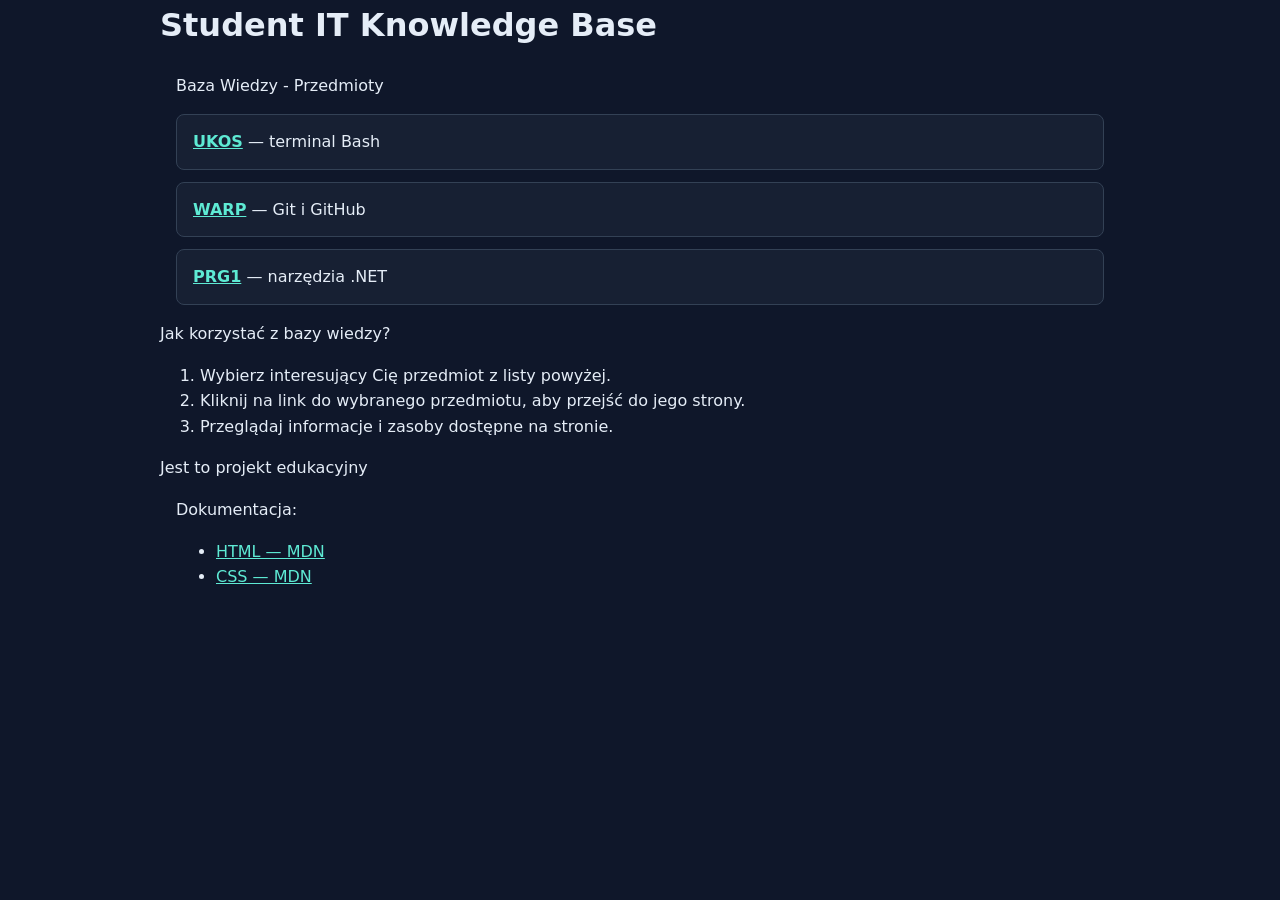
<file: index.html>
<link rel="stylesheet" href="styles.css">

<!doctype html>
<html lang="pl">
<head>
  <meta charset="utf-8">
  <meta name="viewport" content="width=device-width, initial-scale=1">
  <title>Student IT Knowledge Base</title>
</head>
<body>
  <header>
    <h1>Student IT Knowledge Base</h1>
  </header>
</body>
</html>


<main>
<header>
  <p>Baza Wiedzy - Przedmioty</p>
  <nav aria-label="Główna nawigacja">
    <ul class="topic-list">
  <li><strong><a href="pages/bash.html">UKOS</a></strong> — terminal Bash</li>
  <li><strong><a href="pages/git.html">WARP</a></strong> — Git i GitHub</li>
  <li><strong><a href="pages/dotnet-cli.html">PRG1</a></strong> — narzędzia .NET</li>
</ul>
  </nav>
</header>
</main>

<section>
  <p>Jak korzystać z bazy wiedzy?</p>
  <body>
    <ol>
      <li>Wybierz interesujący Cię przedmiot z listy powyżej.</li>
      <li>Kliknij na link do wybranego przedmiotu, aby przejść do jego strony.</li>
      <li>Przeglądaj informacje i zasoby dostępne na stronie.</li>
    </ol>
  </section>    

  <footer>
    <p>Jest to projekt edukacyjny</p>
    </footer>

    <main class="documentation">
    <p>Dokumentacja:</p>
  <ul>
    <li><a href="https://developer.mozilla.org/en-US/docs/Web/HTML">HTML — MDN</a></li>
    <li><a href="https://developer.mozilla.org/en-US/docs/Web/CSS">CSS — MDN</a></li>
  </ul>
</section>
</main>
</file>
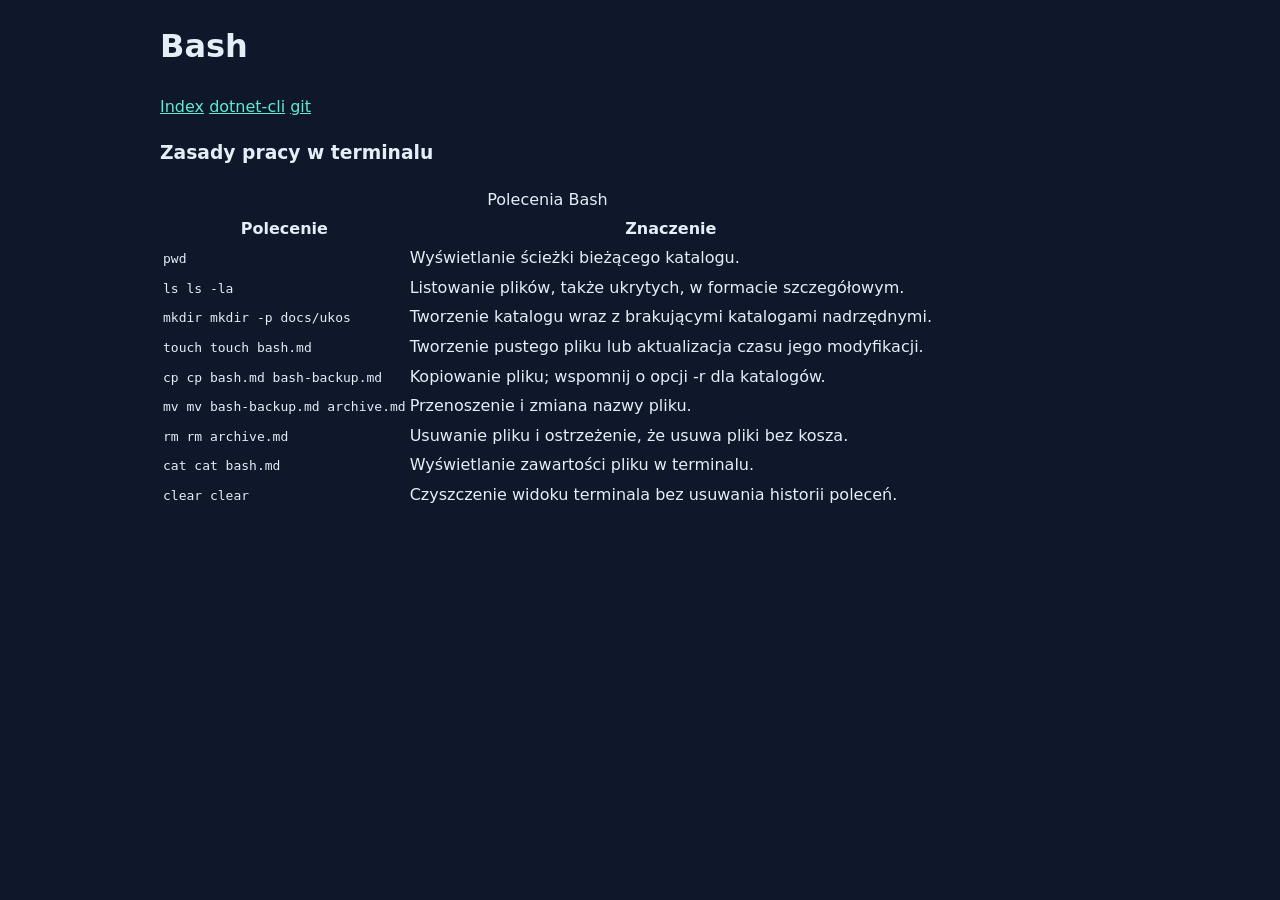
<file: pages/bash.html>
<!DOCTYPE html>
<html lang="en">
<head>
    <meta charset="UTF-8">
    <meta name="viewport" content="width=device-width, initial-scale=1.0">
    <link rel="stylesheet" href="../styles.css">
    <title>Document</title>
</head>
<body>
    <header>
            <h1>Bash</h1>
        <nav>
            <a href="../index.html">Index</a>
            <a href="dotnet-cli.html">dotnet-cli</a>
            <a href="git.html">git</a>
        </nav>    
    </header>
    <main>
        <h3>Zasady pracy w terminalu</h3>
    <table>
        <caption>Polecenia Bash</caption>
        <thead>
            <tr><th>Polecenie</th><th>Znaczenie</th></tr>
        </thead>
        <tbody>
            <tr><td><code>pwd</code></td><td>Wyświetlanie ścieżki bieżącego katalogu.</td></tr>
            <tr><td><code>ls	ls -la</code></td><td>Listowanie plików, także ukrytych, w formacie szczegółowym.</td></tr>
            <tr><td><code>mkdir	mkdir -p docs/ukos</code></td><td>Tworzenie katalogu wraz z brakującymi katalogami nadrzędnymi.</td></tr>
            <tr><td><code>touch	touch bash.md</code></td><td>Tworzenie pustego pliku lub aktualizacja czasu jego modyfikacji.</td></tr>
            <tr><td><code>cp	cp bash.md bash-backup.md</code></td><td>Kopiowanie pliku; wspomnij o opcji -r dla katalogów.</td></tr>
            <tr><td><code>mv	mv bash-backup.md archive.md</code></td><td>Przenoszenie i zmiana nazwy pliku.</td></tr>
            <tr><td><code>rm	rm archive.md</code></td><td>Usuwanie pliku i ostrzeżenie, że usuwa pliki bez kosza.</td></tr>
            <tr><td><code>cat	cat bash.md</code></td><td>Wyświetlanie zawartości pliku w terminalu.</td></tr>
            <tr><td><code>clear	clear</code></td><td>Czyszczenie widoku terminala bez usuwania historii poleceń.</td></tr>

        </tbody>
    </table>
    </main>
    
    <footer>
        <a href="/docs/ukos/bash.md"></a>
        <a href="https://www.gnu.org/software/bash/manual/"></a>
    </footer>
</body>
</html>
</file>
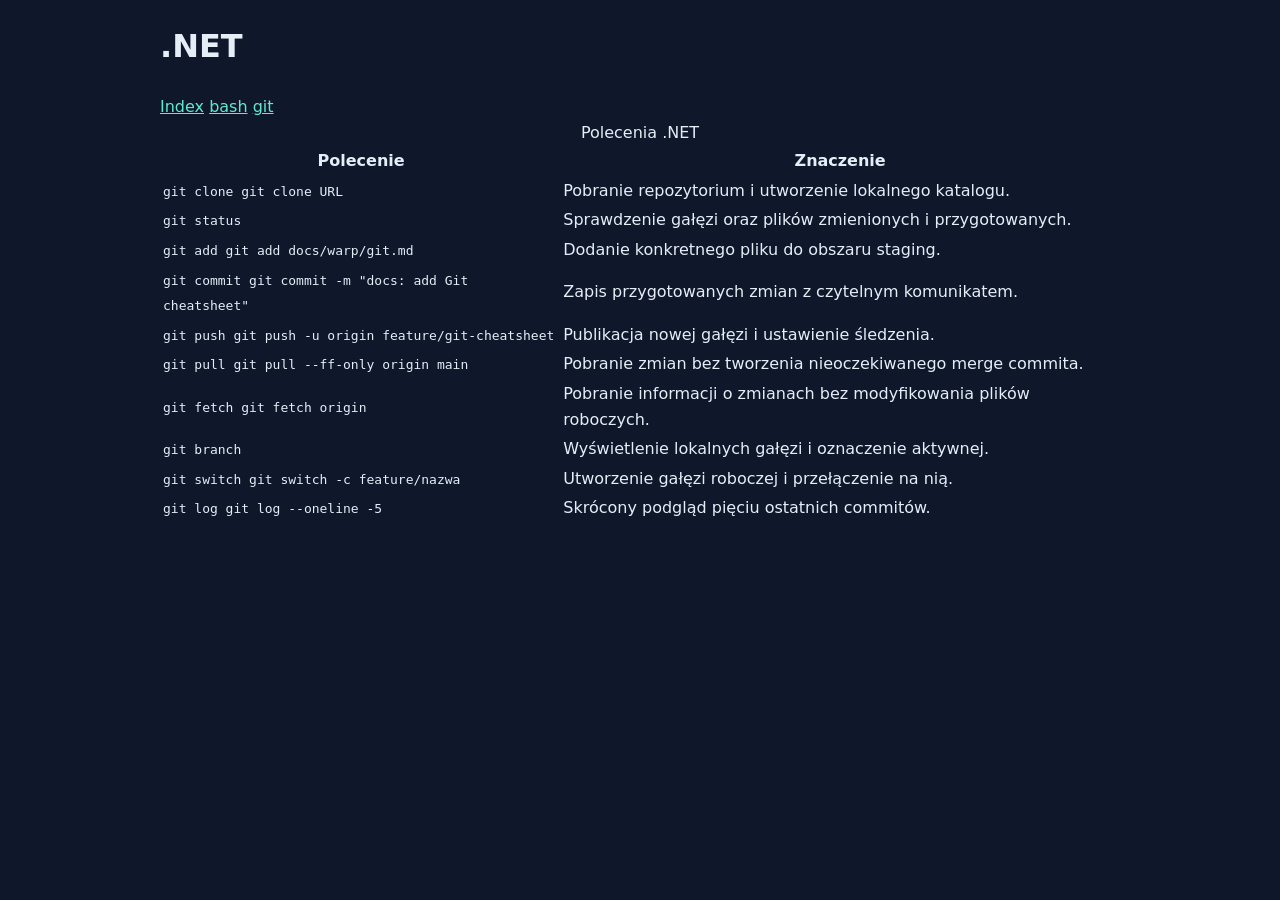
<file: pages/dotnet-cli.html>
<!DOCTYPE html>
<html lang="en">
<head>
    <meta charset="UTF-8">
    <meta name="viewport" content="width=device-width, initial-scale=1.0">
    <link rel="stylesheet" href="../styles.css">
    <title>Document</title>
</head>
<body>
    <header>
            <h1>.NET</h1>
        <nav>
            <a href="../index.html">Index</a>
            <a href="bash.html">bash</a>
            <a href="git.html">git</a>
        </nav>    
    </header>
    <main>
    <table>
        <caption>Polecenia .NET</caption>
        <thead>
            <tr><th>Polecenie</th><th>Znaczenie</th></tr>
        </thead>
        <tbody>
            <tr><td><code>git clone	git clone URL</code></td><td>Pobranie repozytorium i utworzenie lokalnego katalogu.</td></tr>
            <tr><td><code>git status</code></td><td>Sprawdzenie gałęzi oraz plików zmienionych i przygotowanych.</td></tr>
            <tr><td><code>git add	git add docs/warp/git.md</code></td><td>Dodanie konkretnego pliku do obszaru staging.</td></tr>
            <tr><td><code>git commit	git commit -m "docs: add Git cheatsheet"</code></td><td>Zapis przygotowanych zmian z czytelnym komunikatem.</td></tr>
            <tr><td><code>git push	git push -u origin feature/git-cheatsheet</code></td><td>Publikacja nowej gałęzi i ustawienie śledzenia.</td></tr>
            <tr><td><code>git pull	git pull --ff-only origin main</code></td><td>Pobranie zmian bez tworzenia nieoczekiwanego merge commita.</td></tr>
            <tr><td><code>git fetch	git fetch origin</code></td><td>Pobranie informacji o zmianach bez modyfikowania plików roboczych.</td></tr>
            <tr><td><code>git branch</code></td><td>Wyświetlenie lokalnych gałęzi i oznaczenie aktywnej.</td></tr>
            <tr><td><code>git switch	git switch -c feature/nazwa</code></td><td>Utworzenie gałęzi roboczej i przełączenie na nią.</td></tr>
            <tr><td><code>git log	git log --oneline -5</code></td><td>Skrócony podgląd pięciu ostatnich commitów.</td></tr>

        </tbody>
    </table>
    </main>
    
    <footer>
        <a href="/docs/prg1/dotnet-cli.md"></a>
        <a href="https://learn.microsoft.com/en-us/dotnet/core/tools/"></a>
    </footer>
</body>
</html>
</file>
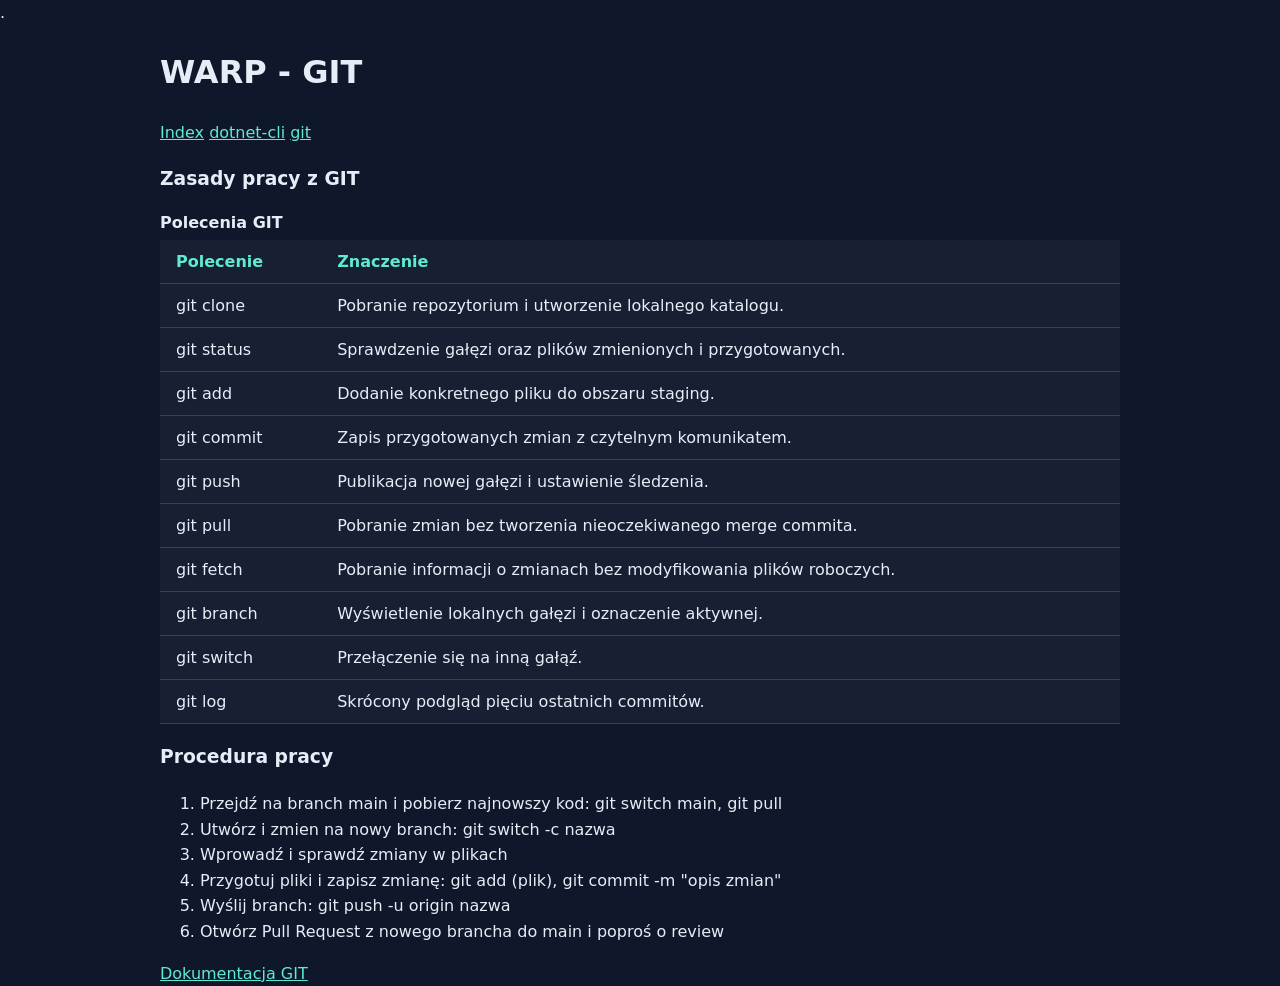
<file: pages/git.html>
<link rel="stylesheet" href="../styles.css">.

<!DOCTYPE html>
<html lang="en">
<head>
    <meta charset="UTF-8">
    <meta name="viewport" content="width=device-width, initial-scale=1.0">
    <link rel="stylesheet" href="../styles.css">
    <title>Document</title>
    </head>
    <body>
    <header>
        <h1>WARP - GIT</h1>
        <nav>
            <a href="../index.html">Index</a>
            <a href="dotnet-cli.html">dotnet-cli</a>
            <a href="git.html">git</a>
        </nav>    
        </header>
    <main>
        <h3>Zasady pracy z GIT</h3>
        <table class="command-table">
        <caption>Polecenia GIT</caption>
            <thead>
            <tr><th>Polecenie</th><th>Znaczenie</th></tr>
            </thead>
        <tbody>
            <tr><td>git clone</td><td>Pobranie repozytorium i utworzenie lokalnego katalogu.</td></tr>
            <tr><td>git status</td><td>Sprawdzenie gałęzi oraz plików zmienionych i przygotowanych.</td></tr>
            <tr><td>git add</td><td>Dodanie konkretnego pliku do obszaru staging.</td></tr>
            <tr><td>git commit</td><td>Zapis przygotowanych zmian z czytelnym komunikatem.</td></tr>
            <tr><td>git push</td><td>Publikacja nowej gałęzi i ustawienie śledzenia.</td></tr>
            <tr><td>git pull</td><td>Pobranie zmian bez tworzenia nieoczekiwanego merge commita.</td></tr>
            <tr><td>git fetch</td><td>Pobranie informacji o zmianach bez modyfikowania plików roboczych.</td></tr>
            <tr><td>git branch</td><td>Wyświetlenie lokalnych gałęzi i oznaczenie aktywnej.</td></tr>
            <tr><td>git switch</td><td>Przełączenie się na inną gałąź.</td></tr>
            <tr><td>git log</td><td>Skrócony podgląd pięciu ostatnich commitów.</td></tr>
        </tbody>
        </table>
        <h3>Procedura pracy</h3>
        <ol>
            <li>Przejdź na branch main i pobierz najnowszy kod: git switch main, git pull</li>
            <li>Utwórz i zmien na nowy branch: git switch -c nazwa</li>
            <li>Wprowadź i sprawdź zmiany w plikach</li>
            <li>Przygotuj pliki i zapisz zmianę: git add (plik), git commit -m "opis zmian"</li>
            <li>Wyślij branch: git push -u origin nazwa</li>
            <li>Otwórz Pull Request z nowego brancha do main i poproś o review</li>
        </ol>
    </main>
    
    <footer>
        <a href="../docs/warp/git.md">Dokumentacja GIT</a>
    </footer>
</body>
</html>
</file>
<file: styles.css>
:root {
  --page: #0f172a;
  --surface: #172033;
  --text: #e5edf7;
  --muted: #a8b3c7;
  --accent: #5eead4;
  --line: #334155;
}

* { box-sizing: border-box; }

body {
  margin: 0;
  color: var(--text);
  background: var(--page);
  font-family: system-ui, sans-serif;
  line-height: 1.6;
}

header, main, section, footer {
  width: min(100% - 32px, 960px);
  margin-inline: auto;
}

a { color: var(--accent); }

a:focus-visible {
  outline: 3px solid var(--accent);
  outline-offset: 3px;
}

.documentation {
  padding-inline: 16px;
}
.info-note {
  padding: 16px;
  border-left: 4px solid var(--accent);
  border-radius: 0 8px 8px 0;
  background: var(--surface);
}

.topic-list {
  display: grid;
  gap: 12px;
  padding: 0;
  list-style: none;
}

.topic-list li {
  padding: 14px 16px;
  border: 1px solid var(--line);
  border-radius: 8px;
  background: var(--surface);
}
.table-scroll { overflow-x: auto; }

.command-table {
  width: 100%;
  border-collapse: collapse;
  background: var(--surface);
}

.command-table caption {
  margin-bottom: 8px;
  text-align: left;
  font-weight: 700;
}

.command-table th,
.command-table td {
  padding: 12px 16px;
  border-bottom: 1px solid var(--line);
  text-align: left;
}

.command-table th { color: var(--accent); }
</file>
